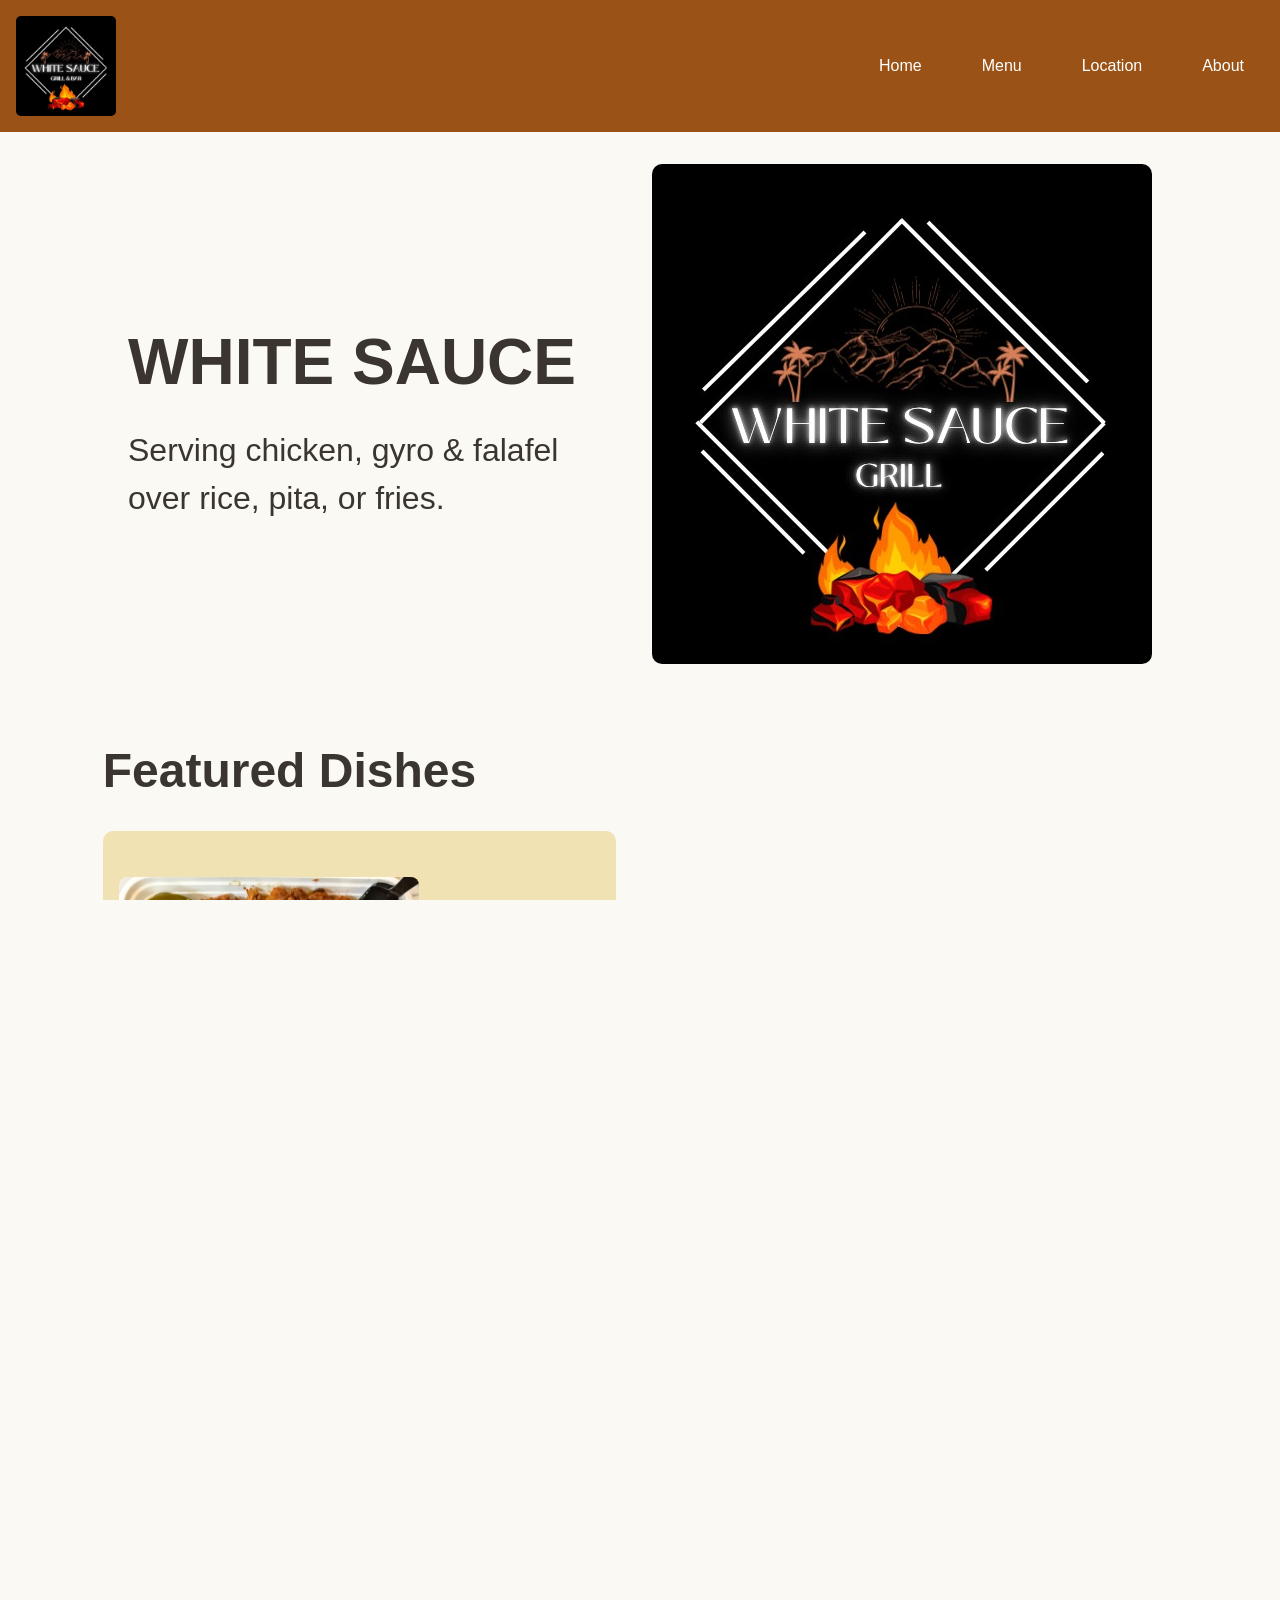
<file: index.html>
<!DOCTYPE html>
<html lang="en">
<head>
  <meta charset="UTF-8">
  <title>White Sauce – Home</title>
  <meta name="viewport" content="width=device-width, initial-scale=1">
  <link rel="stylesheet" href="css/styles.css">
  <link rel="preconnect" href="https://fonts.googleapis.com">
<link rel="preconnect" href="https://fonts.gstatic.com" crossorigin>
<link href="https://fonts.googleapis.com/css2?family=Montserrat:ital,wght@0,100..900;1,100..900&display=swap" rel="stylesheet">
</head>



<body>
  <header class="site-header">
    <div class="nav-container">
      <div class="logo-box">
        <img class="logo" src="img/logo-white-sauce.jpg" alt="White Sauce Logo">
      </div>

      <nav class="navbar">
        <ul class="nav-menu">
            <li class="nav-item"><a href="index.html" class="nav-link">Home</a></li>
            <li class="nav-item"><a href="menu.html" class="nav-link">Menu</a></li>
            <li class="nav-item"><a href="location.html" class="nav-link">Location</a></li>
            <li class="nav-item"><a href="about.html" class="nav-link">About</a></li>
        </ul>

        <div class="hamburger">
            <span class="bar"></span>
            <span class="bar"></span>
            <span class="bar"></span>
        </div>
      </nav>
    </div>
  </header>

  <script src="script.js"></script>

  <main>
    <div class="home-main">
    <div class="main-top">

      <div class="main-left">
        <h1 class="main-title">WHITE SAUCE</h1>
        <p class="main-subtitle">Serving chicken, gyro & falafel over rice, pita, or fries.</p>
      </div>

      <div class="main-right">
        <img src="img/whitesauce_biglogo.jpg" alt="White Sauce Logo">

      </div>

    </div>

    <!-- FEATURED DISHES SECTION -->
    <div class="main-bottom-wrapper">
    <div class="main-bottom">

      <h2 class="section-title">Featured Dishes</h2>

      <div class="dish-card horizontal-dish">
        <img src="img/chickenoverrice.jpg" class="dish-photo">
        <div class="dish-info">
          <h3>Chicken Over Rice</h3>
          <p>$12.99</p>
        </div>
      </div>

      <div class="dish-card horizontal-dish">
        <img src="img/gyrooverrice.jpg" class="dish-photo">
        <div class="dish-info">
          <h3>Gyro Over Rice</h3>
          <p>$12.99</p>
        </div>
      </div>
    </div>

      <div class="info-box">
      <a href="menu.html" class="btn full-menu-btn">View Full Menu</a>

      <div class="contact-info">
        <p><strong>Phone:</strong> (919) 240-4865</p><br>
        <p><strong>Address:</strong><br>
          104 W Franklin St<br>
          Chapel Hill, NC 27516
        </p>
      </div>

    </div>


    </div>

  </div>
  </main>

  <footer class="site-footer">
    <p>&copy; White Sauce</p>
  </footer>
</body>
</html>
</file>
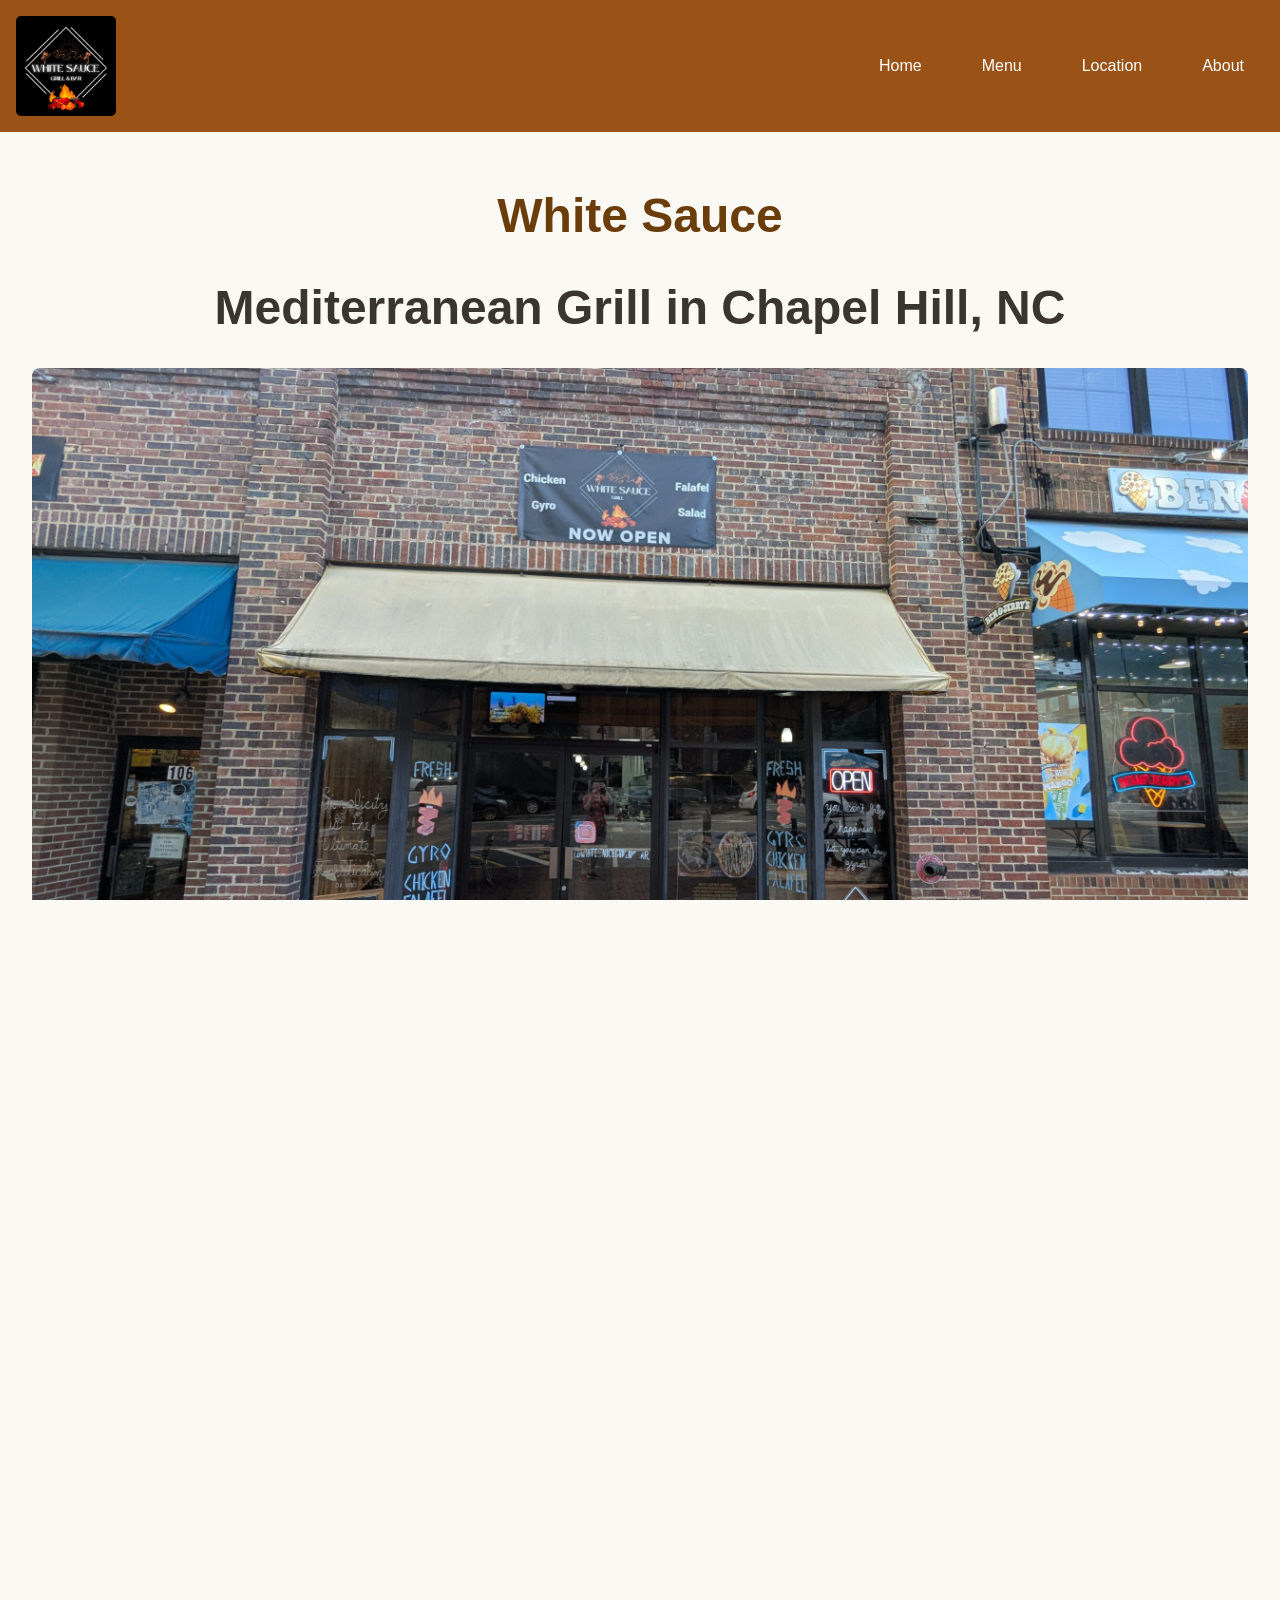
<file: about.html>
<!DOCTYPE html>
<html lang="en">
<head>
  <meta charset="UTF-8">
  <title>White Sauce – About</title>
  <meta name="viewport" content="width=device-width, initial-scale=1">
  <link rel="stylesheet" href="css/styles.css">
  <link rel="preconnect" href="https://fonts.googleapis.com">
<link rel="preconnect" href="https://fonts.gstatic.com" crossorigin>
<link href="https://fonts.googleapis.com/css2?family=Montserrat:ital,wght@0,100..900;1,100..900&display=swap" rel="stylesheet">
</head>

<body>
  <header class="site-header">
    <div class="nav-container">
      <div class="logo-box">
        <img class="logo" src="img/logo-white-sauce.jpg" alt="White Sauce Logo">
      </div>
      <nav class="navbar">
        <ul class="nav-menu">
            <li class="nav-item">
                <a href="index.html" class="nav-link">Home</a>
            </li>
            <li class="nav-item">
                <a href="menu.html" class="nav-link">Menu</a>
            </li>
            <li class="nav-item">
                <a href="location.html" class="nav-link">Location</a>
            </li>
            <li class="nav-item">
                <a href="about.html" class="nav-link">About</a>
            </li>
        </ul>
        <div class="hamburger">
            <span class="bar"></span>
            <span class="bar"></span>
            <span class="bar"></span>
        </div>
    </nav>
    </div>
  </header>
  <script src="script.js"></script>

  <main class="section about-section">
    <h1 class="section-title1">White Sauce</h1>
    <h1 class="section-title">Mediterranean Grill in Chapel Hill, NC</h1>
    <img class="main_pic" src="img/white_sauce.jpg" alt="White Sauce Logo" class="about-logo">
    

    <h2 class="section-title2" >Our Story</h2>
    <p class="story">
      White Sauce brings NYC-style halal plates to Chapel Hill. Enjoy chicken, 
      gyro, and falafel over rice, pita, or fries with our signature sauces.
    </p>


      <div class="about-container">
        <div class="about left">
        <h2 class="section-title2">HOURS OF OPERATION</h2>
        <p class="hours">
          Monday – Saturday: 11:30 AM – 10:00 PM<br>
          Sunday: 11:30 AM – 8:00 PM
        </p>
      </div>

      <div class="about right">
        <h2 class="section-title2">PHONE</h2>
        <p class="hours">(919) 240-4865</p>
      </div>
      </div>
  </main>

  <footer class="site-footer">
    <p>&copy; White Sauce</p>
  </footer>
</body>
</html>
</file>
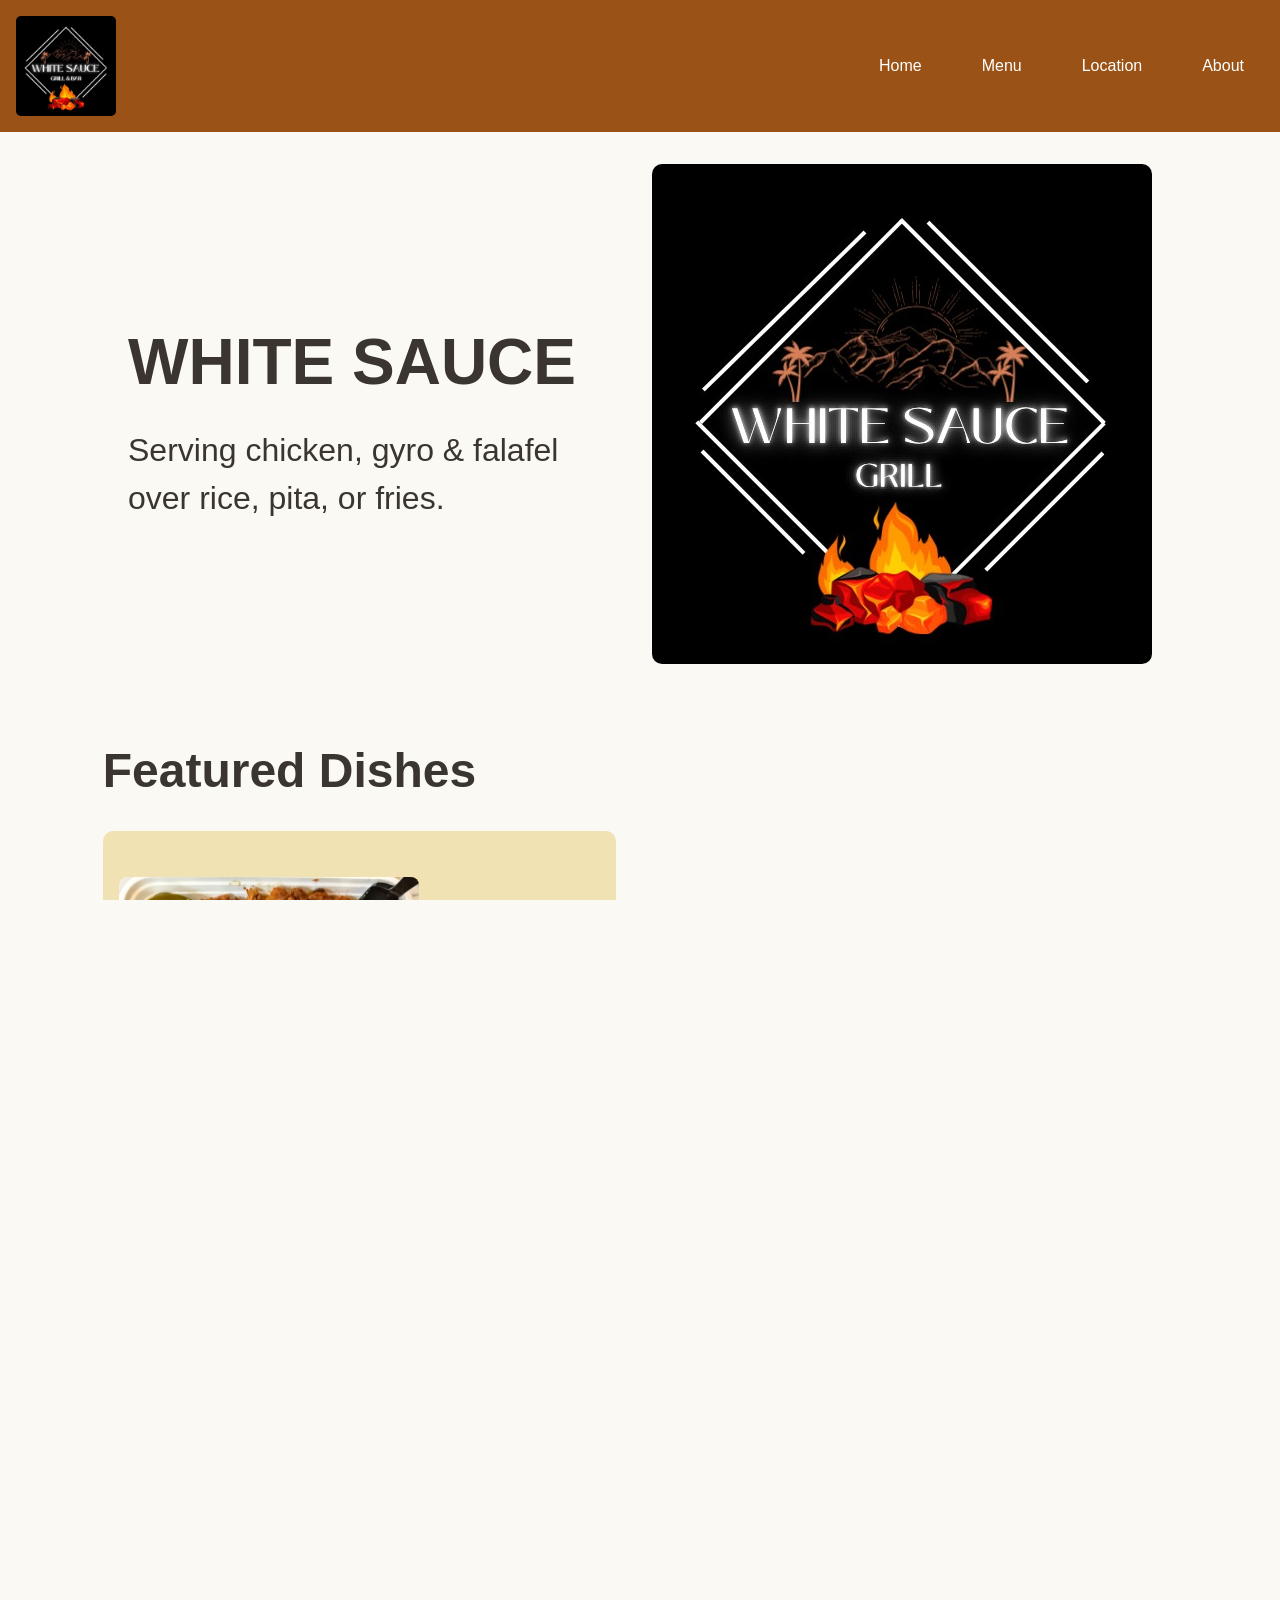
<file: home.html>
<!DOCTYPE html>
<html lang="en">
<head>
  <meta charset="UTF-8">
  <title>White Sauce – Home</title>
  <meta name="viewport" content="width=device-width, initial-scale=1">
  <link rel="stylesheet" href="css/styles.css">
  <link rel="preconnect" href="https://fonts.googleapis.com">
<link rel="preconnect" href="https://fonts.gstatic.com" crossorigin>
<link href="https://fonts.googleapis.com/css2?family=Montserrat:ital,wght@0,100..900;1,100..900&display=swap" rel="stylesheet">
</head>



<body>
  <header class="site-header">
    <div class="nav-container">
      <div class="logo-box">
        <img class="logo" src="img/logo-white-sauce.jpg" alt="White Sauce Logo">
      </div>

      <nav class="navbar">
        <ul class="nav-menu">
            <li class="nav-item"><a href="home.html" class="nav-link">Home</a></li>
            <li class="nav-item"><a href="menu.html" class="nav-link">Menu</a></li>
            <li class="nav-item"><a href="location.html" class="nav-link">Location</a></li>
            <li class="nav-item"><a href="about.html" class="nav-link">About</a></li>
        </ul>

        <div class="hamburger">
            <span class="bar"></span>
            <span class="bar"></span>
            <span class="bar"></span>
        </div>
      </nav>
    </div>
  </header>

  <script src="script.js"></script>

  <main>
    <div class="home-main">
    <div class="main-top">

      <div class="main-left">
        <h1 class="main-title">WHITE SAUCE</h1>
        <p class="main-subtitle">Serving chicken, gyro & falafel over rice, pita, or fries.</p>
      </div>

      <div class="main-right">
        <img src="img/whitesauce_biglogo.jpg" alt="White Sauce Logo">

      </div>

    </div>

    <!-- FEATURED DISHES SECTION -->
    <div class="main-bottom-wrapper">
    <div class="main-bottom">

      <h2 class="section-title">Featured Dishes</h2>

      <div class="dish-card horizontal-dish">
        <img src="img/chickenoverrice.jpg" class="dish-photo">
        <div class="dish-info">
          <h3>Chicken Over Rice</h3>
          <p>$12.99</p>
        </div>
      </div>

      <div class="dish-card horizontal-dish">
        <img src="img/gyrooverrice.jpg" class="dish-photo">
        <div class="dish-info">
          <h3>Gyro Over Rice</h3>
          <p>$12.99</p>
        </div>
      </div>
    </div>

      <div class="info-box">
      <a href="menu.html" class="btn full-menu-btn">View Full Menu</a>

      <div class="contact-info">
        <p><strong>Phone:</strong> (919) 240-4865</p><br>
        <p><strong>Address:</strong><br>
          104 W Franklin St<br>
          Chapel Hill, NC 27516
        </p>
      </div>

    </div>


    </div>

  </div>
  </main>

  <footer class="site-footer">
    <p>&copy; White Sauce</p>
  </footer>
</body>
</html>
</file>
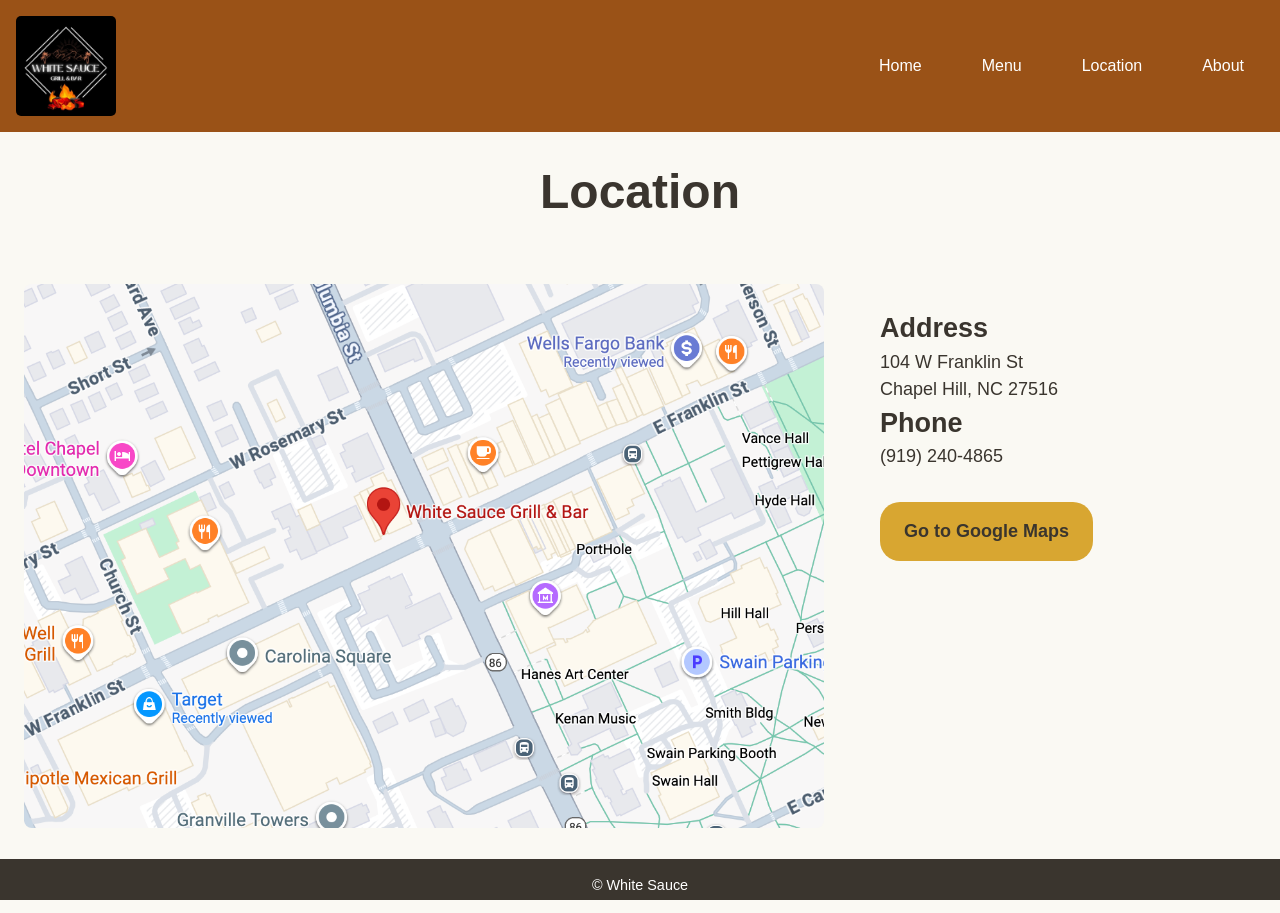
<file: location.html>
<!DOCTYPE html>
<html lang="en">
<head>
  <meta charset="UTF-8">
  <title>White Sauce – Location</title>
  <meta name="viewport" content="width=device-width, initial-scale=1">
  <link rel="stylesheet" href="css/styles.css">
  <link rel="preconnect" href="https://fonts.googleapis.com">
<link rel="preconnect" href="https://fonts.gstatic.com" crossorigin>
<link href="https://fonts.googleapis.com/css2?family=Montserrat:ital,wght@0,100..900;1,100..900&display=swap" rel="stylesheet">
</head>

<body>
  <header class="site-header">
    <div class="nav-container">
      <div class="logo-box">
        <img class="logo" src="img/logo-white-sauce.jpg" alt="White Sauce Logo">
      </div>
      <nav class="navbar">
        <ul class="nav-menu">
            <li class="nav-item">
                <a href="index.html" class="nav-link">Home</a>
            </li>
            <li class="nav-item">
                <a href="menu.html" class="nav-link">Menu</a>
            </li>
            <li class="nav-item">
                <a href="location.html" class="nav-link">Location</a>
            </li>
            <li class="nav-item">
                <a href="about.html" class="nav-link">About</a>
            </li>
        </ul>
        <div class="hamburger">
            <span class="bar"></span>
            <span class="bar"></span>
            <span class="bar"></span>
        </div>
    </nav>
    </div>
  </header>
  <script src="script.js"></script>

  <main class="section location-section">
    <h1 class="section-title">Location</h1>

    <div class="map">
      <img src="img/mapimage.jpg" alt="map image">

    </div>

    <div class="location-info">
    <h2>Address</h2>
    <p>
      104 W Franklin St<br>
      Chapel Hill, NC 27516
    </p>

    <h2>Phone</h2>
    <p>(919) 240-4865</p>

    <a href="https://maps.app.goo.gl/XoXxj7xJDjK4Bn4e7" 
   class="location-btn">Go to Google Maps</a>
    </div>
  </main>

  <footer class="site-footer">
    <p>&copy; White Sauce</p>
  </footer>
</body>
</html>
</file>
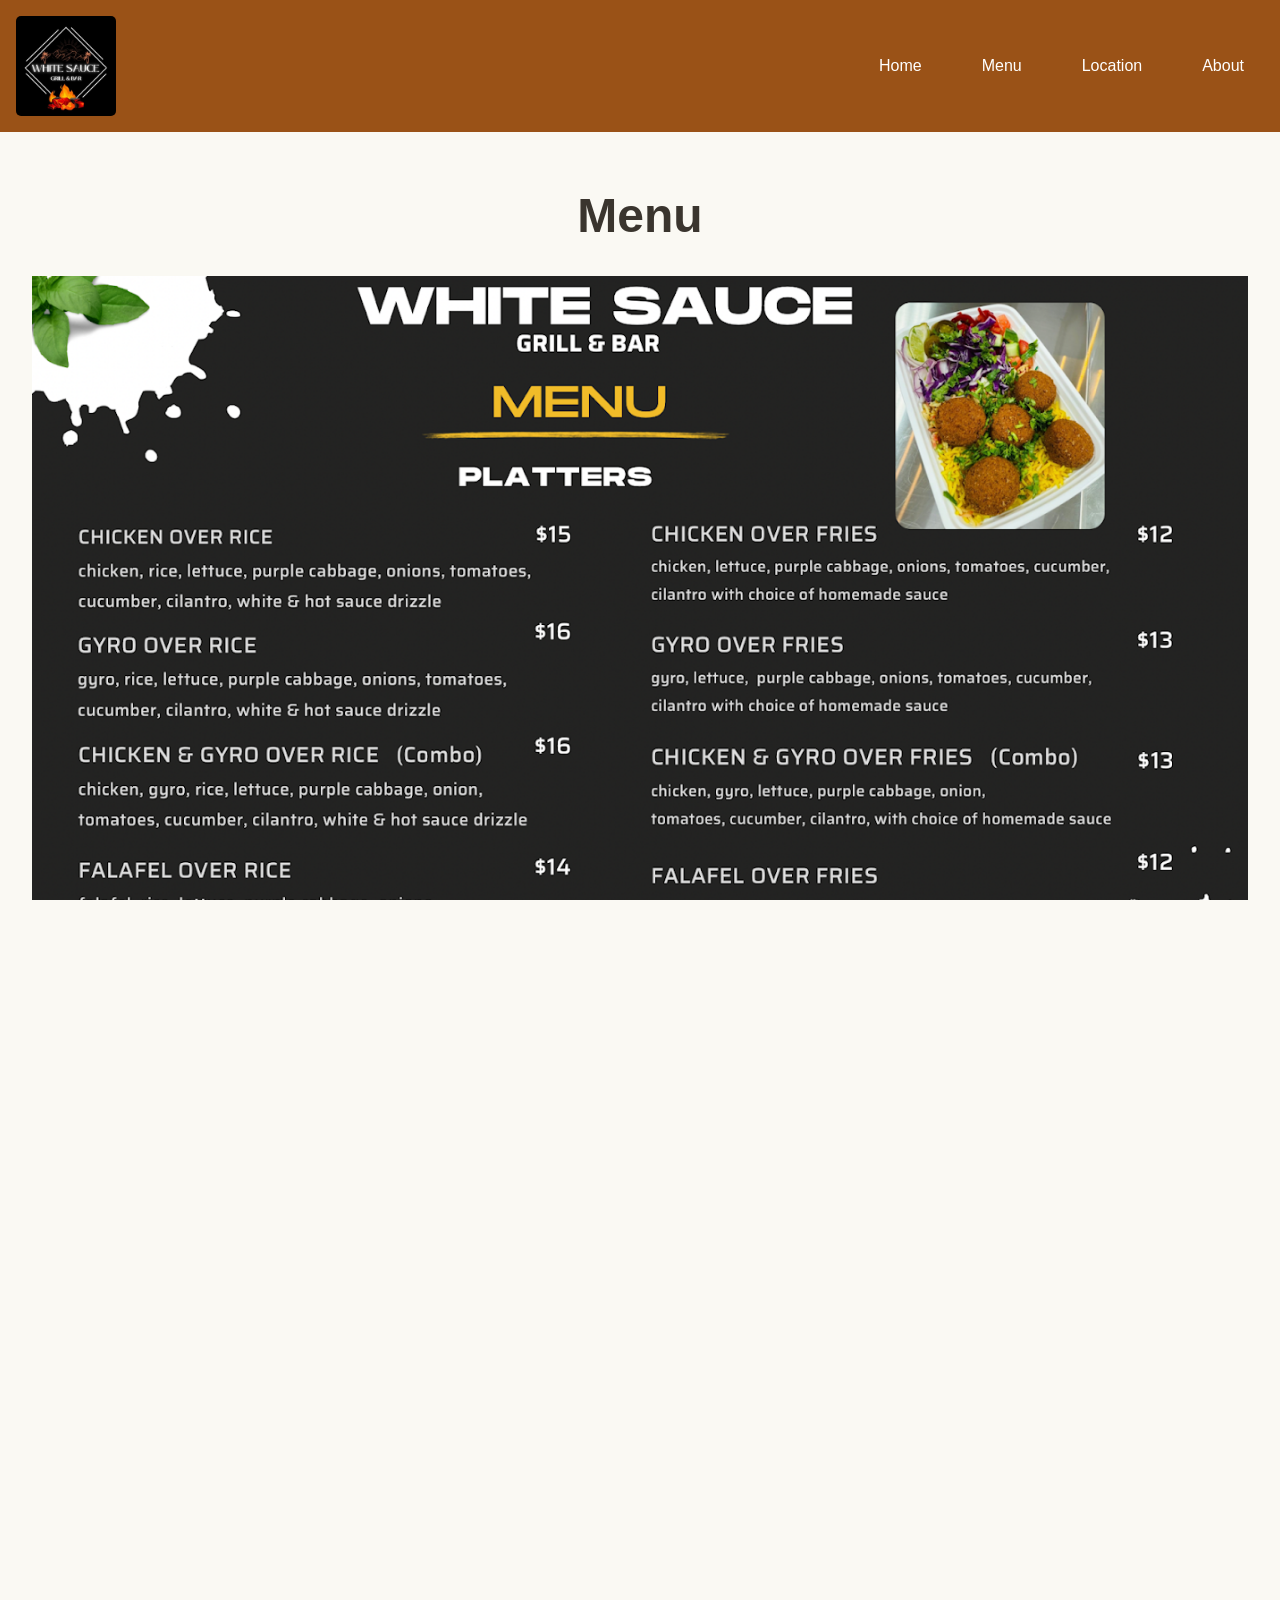
<file: menu.html>
<!DOCTYPE html>
<html lang="en">
<head>
  <meta charset="UTF-8">
  <title>White Sauce – Menu</title>
  <meta name="viewport" content="width=device-width, initial-scale=1">
  <link rel="stylesheet" href="css/styles.css">
  <link rel="preconnect" href="https://fonts.googleapis.com">
<link rel="preconnect" href="https://fonts.gstatic.com" crossorigin>
<link href="https://fonts.googleapis.com/css2?family=Montserrat:ital,wght@0,100..900;1,100..900&display=swap" rel="stylesheet">
</head>

<body>
  <header class="site-header">
    <div class="nav-container">
      <div class="logo-box">
        <img class="logo" src="img/logo-white-sauce.jpg" alt="White Sauce Logo">
      </div>
      <nav class="navbar">
        <ul class="nav-menu">
            <li class="nav-item">
                <a href="index.html" class="nav-link">Home</a>
            </li>
            <li class="nav-item">
                <a href="menu.html" class="nav-link">Menu</a>
            </li>
            <li class="nav-item">
                <a href="location.html" class="nav-link">Location</a>
            </li>
            <li class="nav-item">
                <a href="about.html" class="nav-link">About</a>
            </li>
        </ul>
        <div class="hamburger">
            <span class="bar"></span>
            <span class="bar"></span>
            <span class="bar"></span>
        </div>
    </nav>
    </div>
  </header>
  <script src="script.js"></script>

  <main class="section menu-section">
    <h1 class="section-title">Menu</h1>
    <img class="menu-pic" src="img/menu1.jpg" alt="White Sauce Menu">
    <img class="menu-pic" src="img/menu2.jpg" alt="White Sauce Menu">
    <img class="menu-pic" src="img/menu3.jpg" alt="White Sauce Menu">
  </main>



  <footer class="site-footer">
    <p>&copy; White Sauce</p>
  </footer>
</body>
</html>
</file>
<file: css/styles.css>
*,
*::before,
*::after {
  box-sizing: border-box;
}

html, body {
  height: 100%;
  font-family: "Montserrat", sans-serif;
  overflow-x: hidden;
}

body {
  display: flex;
  flex-direction: column;
  background: #faf9f3;
  font-family: Arial, sans-serif;
  color: #3a352e;
  line-height: 1.5;
}

main {
  flex: 1;
}

.section-title1 {
  color: rgb(106, 61, 10);
  font-size: 3rem;
  margin-bottom: 1.25rem;
  text-align: center;
}

.main_pic {
  max-width: 100%;
  height: auto;
  border-radius: 8px;
  display: block;
}

.logo {
  width: 100%;
  border-radius: 5px;
}

.menu-pic {
  width: 100%;
}

* {
  margin: 0;
  padding: 0;
}

a:focus-visible,
button:focus-visible {
  outline: 3px solid #d8a631;
  outline-offset: 3px;
}

.site-header {
  background: #9a5217;
  padding: 1rem;
}

.nav-container {
  max-width: 1400px;
  margin: auto;
  display: flex;
  justify-content: space-between;
}

.logo-box {
  width: 100px;
  height: 100px;
  justify-content: flex-start;
}

.section {
  max-width: 1400px;
  margin: auto;
  padding: 1.5rem 1rem;
}

.section-title {
  font-size: 3rem;
  margin-bottom: 1.5rem;
  text-align: center;
}

.section-title2 {
  margin: 2rem 1rem;
  font-size: 2.5rem;
  text-align: center;
}

.section-title2,
.hours,
.story {
  margin-left: auto;
  margin-right: auto;
  padding: 0 1rem;
}

.hours {
  margin: 1.5rem 1rem;
  font-size: 1.5rem;
  text-align: center;
}

.story {
  margin: 1.5rem 1rem;
  font-size: 1.5rem;
  text-align: center;
}

.dish-photo {
  width: 100%;
  border-radius: 8px;
  margin-bottom: 0.5rem;
  object-fit: cover;
}

.menu-item-image,
.map-placeholder,
.about-image {
  width: 100%;
  border-radius: 8px;
}

.home-main {
  display: grid;
}

.main-top {
  max-width: 1300px;
  margin: 2rem auto;
  padding: 0 1.5rem;
  display: flex;
  flex-direction: column;
  align-items: center;
  text-align: center;
  gap: 1.5rem;
}

.main-left {
  width: 100%;
}

.main-title {
  font-size: 4rem;
  font-weight: bold;
  color: #3a352e;
  margin-bottom: 1rem;
}

.main-subtitle {
  font-size: 2rem;
  color: #3a352e;
  max-width: 500px;
  margin: 0 auto;
}

.main-right img {
  width: 90%;
  max-width: 500px;
  border-radius: 10px;
}

.main-bottom {
  max-width: 1300px;
  margin: 0 auto;
  padding: 0 1.5rem 3rem 1.5rem;
}

.main-bottom .section-title {
  font-size: 3rem;
  text-align: center;
  margin-bottom: 1.5rem;
}

.horizontal-dish {
  background: #f1e2b3;
  padding: 1rem;
  border-radius: 10px;
  display: flex;
  flex-direction: column;
  align-items: center;
  text-align: center;
  gap: 1rem;
  min-height: 300px;
  margin-bottom: 1.5rem;
}

.horizontal-dish .dish-photo {
  width: 100%;
  max-width: 350px;
  border-radius: 8px;
  height: 200px;
}

.info-box {
  width: 100%;
  background: #d8a631;
  padding: 4rem;
  border-radius: 10px;
  margin-top: 5rem;
  text-align: center;
  margin: auto;
  margin-bottom: 5rem;
}

@media (min-width: 768px) {
  .main-top {
    flex-direction: row;
    align-items: center;
    text-align: left;
    max-width: 1300px;
    margin: 2rem auto;
  }

  .main-right img {
    width: 700px;
    border-radius: 10px;
  }

  .main-bottom-wrapper {
    display: grid;
    grid-template-columns: 1fr 1fr;
    align-items: start;
    margin: 2rem auto;
  }

  .main-bottom .section-title {
    text-align: left;
  }

  .horizontal-dish {
    flex-direction: row;
    width: 100%;
  }

  .horizontal-dish .dish-photo {
    width: 300px;
  }

  .info-box {
    background: #d8a631;
    width: 60%;
    padding: 1.5rem;
    border-radius: 10px;
  }
  
}

.full-menu-btn {
  display: block;
  width: 80%;
  background: #f1e2b3;
  color: #3a352e;
  padding: 1.5rem;
  border-radius: 8px;
  font-weight: bold;
  font-size: 30px;
  margin: 1rem auto;
  margin-bottom: 1rem;
}

.full-menu-btn:hover {
  background: #3a352e;
  color: white;
}

.site-footer {
  background: #3a352e;
  color: white;
  text-align: center;
  padding: 1rem;
  margin-top: auto;
  font-size: 0.9rem;
}

@media (min-width: 600px) {
  .featured-dishes {
    grid-template-columns: 1fr 1fr;
  }
}

@media (min-width: 768px) {
  .menu-item {
    grid-template-columns: 80px 1fr;
  }
}

@media (min-width: 900px) {
  .section {
    padding: 3rem 2rem;
  }
}

li {
  list-style: none;
}

a {
  color: white;
  text-decoration: none;
}

.navbar {
  min-height: 70px;
  display: flex;
  justify-content: space-between;
  align-items: center;
  padding: 0 20px;
}

.nav-menu {
  display: flex;
  justify-content: space-between;
  align-items: center;
  gap: 60px;
  max-width: 100vw;
  overflow-x: hidden;
}

.nav-link {
  transition: 0.4s ease;
}

.nav-link:hover,
.nav-link:focus {
  color: rgb(18, 6, 6);
}

.hamburger {
  display: none;
  cursor: pointer;
}

.bar {
  display: block;
  width: 25px;
  height: 3px;
  margin: 5px auto;
  background-color: white;
  transition: all 0.3s ease;
}

@media (max-width: 768px) {
  .hamburger {
    display: block;
  }

  .hamburger.activate .bar:nth-child(2) {
    opacity: 0;
  }

  .hamburger.activate .bar:nth-child(1) {
    transform: translateY(8px) rotate(45deg);
  }

  .hamburger.activate .bar:nth-child(3) {
    transform: translateY(-8px) rotate(-45deg);
  }

  .nav-menu {
    position: absolute;
    left: -100%;
    top: 100px;
    gap: 0;
    flex-direction: column;
    background-color: #9a5217;
    width: 100%;
    text-align: center;
    transition: 0.3s ease;
  }

  .nav-item {
    margin: 16px 0;
  }

  .nav-menu.activate {
    left: 0;
  }

}

.location-section {
  display: grid;
  gap: 1.5rem;
  padding: 1.5rem;
  text-align: left;
}

.map img {
  width: 100%;
  height: auto;
  border-radius: 8px;
}

.location-info {
  font-size: large;
  padding: 1.5rem;
}

@media (min-width: 768px) {
  .location-section {
    grid-template-columns: 2fr 1fr;
    align-items: start;
    gap: 2rem;
  }

  .location-section .section-title {
    grid-column: 1 / -1;
  }

  .map {
    grid-column: 1;
  }

  .location-info {
    grid-column: 2;
  }

  .location-section .btn {
    justify-self: start;
  }
}

.location-btn {
  background: #d8a631;
  color: #3a352e;
  margin-top: 2rem;
  padding: 1rem 1.5rem;
  border-radius: 20px;
  display: inline-block;
  text-decoration: none;
  font-weight: bold;
}

.btn:hover,
.btn:focus-visible {
  background: #3a352e;
  color: white;
}


.about-container {
  display: flex;
  flex-direction: column;
  gap: 20px;
}

.about {
  flex: 1;
  padding: 20px;
}

.about-container,
.about {
  max-width: 100%;
  box-sizing: border-box;
}


@media (min-width: 768px) {
  .about-container {
    flex-direction: row;
    justify-content: center;
  }
}

@media (max-width: 480px) {
  .logo-box {
    width: 70px;
    height: 70px;
  }
}
</file>
